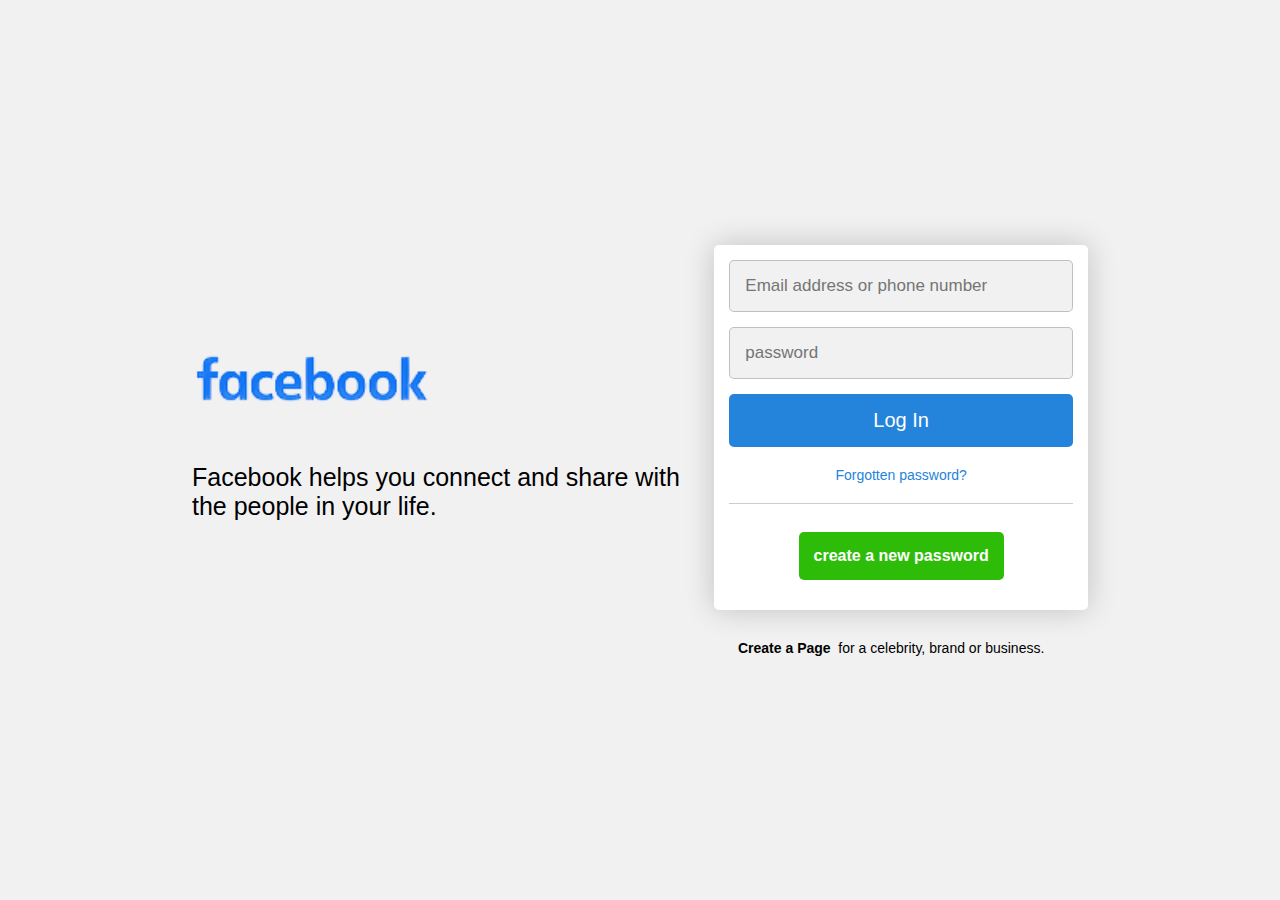
<file: index.html>
<html lang="en">
  <head>
    <meta charset="UTF-8" />
    <meta http-equiv="X-UA-Compatible" content="IE=edge" />
    <meta name="viewport" content="width=device-width, initial-scale=1.0" />
    <title>Facebook- log in or sign up</title>
    <link rel="stylesheet" href="style.css" />
    <link rel="shortcut icon" href="/images/fblogo.png " type="image/x-icon" />
  </head>
  <body>
    <div class="container">
      <div class="left">
        <img src="/images/facebook.png" alt="facebook picture" />
        <p>
          Facebook helps you connect and share with the people in your life.
        </p>
      </div>
      <div class="right">
        <form action="/home.html" target="_blank">
          <input type="text" placeholder="Email address or phone number" />
          <br />
          <input type="password" placeholder="password" /> <br />
          <button id="login">Log In</button> <br />
          <a href="">Forgotten password?</a> <br />
          <button id="create">create a new password</button>
        </form>
        <small>
          <a href="">Create a Page</a> &NonBreakingSpace; for a celebrity, brand
          or business.</small
        >
      </div>
    </div>
  </body>
</html>
</file>
<file: style.css>
* {
  margin: 0px;
  padding: 0px;
  box-sizing: border-box;
  font-family: sans-serif;
}

body {
  padding: 0px 15%;
  background-color: rgb(241, 241, 241);
  display: flex;
  align-items: center;
  justify-content: center;
}

.container {
  display: flex;
  align-items: center;
  justify-content: space-between;
}

.container .left img {
  width: 300px;
  margin-top: -100px;
  margin-left: -30px;
}

.container .left p {
  font-size: 25px;
  margin-top: -15px;
}

.container .right {
  margin-left: 20px;
  width: 550px;
}

.container .right form {
  text-align: center;
  background-color: white;
  box-shadow: 0px 0px 30px rgba(0, 0, 0, 0.2);
  padding: 0px 15px;
  border-radius: 5px;
}

.container .right form input {
  width: 100%;
  margin-top: 15px;
  padding: 15px;
  font-size: 17px;
  border: 1px solid rgba(0, 0, 0, 0.2);
  border-radius: 5px;
  outline: none;
  background-color: rgb(241, 241, 241);
}

.container .right form input:focus {
  border: 1px solid rgb(36, 131, 219);
  box-shadow: 0px 0px 5px 0px rgba(36, 131, 219, 0.2);
}

.container .right form #login {
  background-color: rgb(36, 131, 219);
  border: 0px;
  outline: none;
  color: white;
  width: 100%;
  width: 100%;
  margin-top: 15px;
  padding: 15px;
  font-size: 20px;
  border-radius: 5px;
  transition: 0.3s ease-in-out;
}

.container .right form #login:hover {
  background-color: rgb(33, 121, 202);
  cursor: pointer;
}

.container .right form a {
  display: block;
  color: rgb(36, 131, 219);
  text-decoration: none;
  padding: 20px;
  font-size: 14px;
  border-bottom: 1px solid rgba(0, 0, 0, 0.2);
}

.container .right form #create {
  background-color: rgb(45, 189, 8);
  border: 0px;
  outline: none;
  color: white;
  font-weight: bold;
  margin-top: 10px;
  margin-bottom: 30px;
  padding: 15px;
  font-size: 16px;
  border-radius: 5px;
  transition: 0.3s ease-in-out;
}

.container .right form #create:hover {
  background-color: rgb(39, 161, 9);
  cursor: pointer;
}

.container .right small {
  display: flex;
  justify-content: center;
  font-size: 14px;
  margin-top: 30px;
  margin-right: 20px;
}

.container .right small a {
  color: black;
  font-weight: bold;
  text-decoration: none;
}

@media screen and (max-width: 960px) {
  .container {
    display: block;
    margin-top: 100px;
  }

  .container .left img {
    display: block;
    width: 270px;
    margin: auto;
    margin-top: -100px;
  }

  .container .left p {
    font-size: 20px;
    margin-top: -15px;
    text-align: center;
  }

  .container .right {
    margin-left: 0px;
    margin-top: 20px;
    width: 100%;
  }

  .container .right small {
    justify-content: center;
    margin-top: 20px;
    margin-right: 0px;
  }
}

@media screen and (max-width: 500px) {
  .container .right small {
    font-size: 12px;
  }
}
</file>
